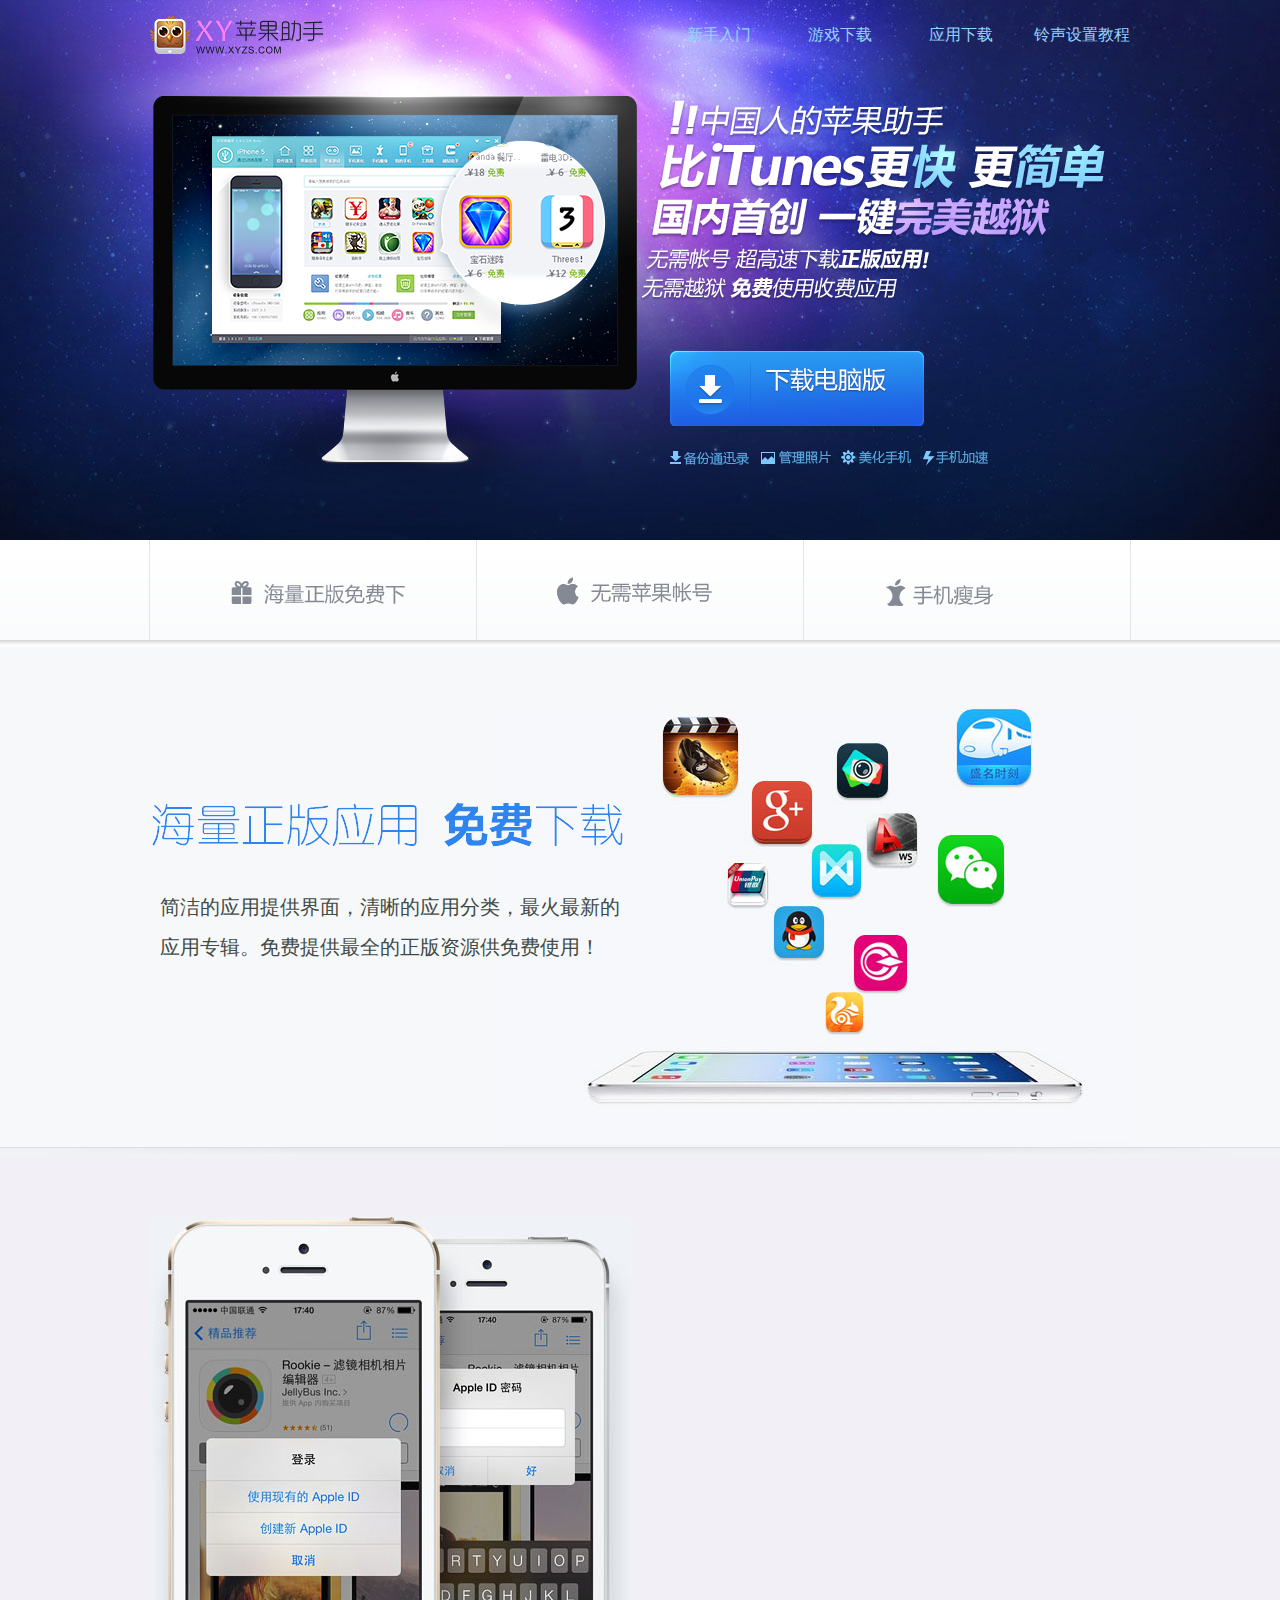
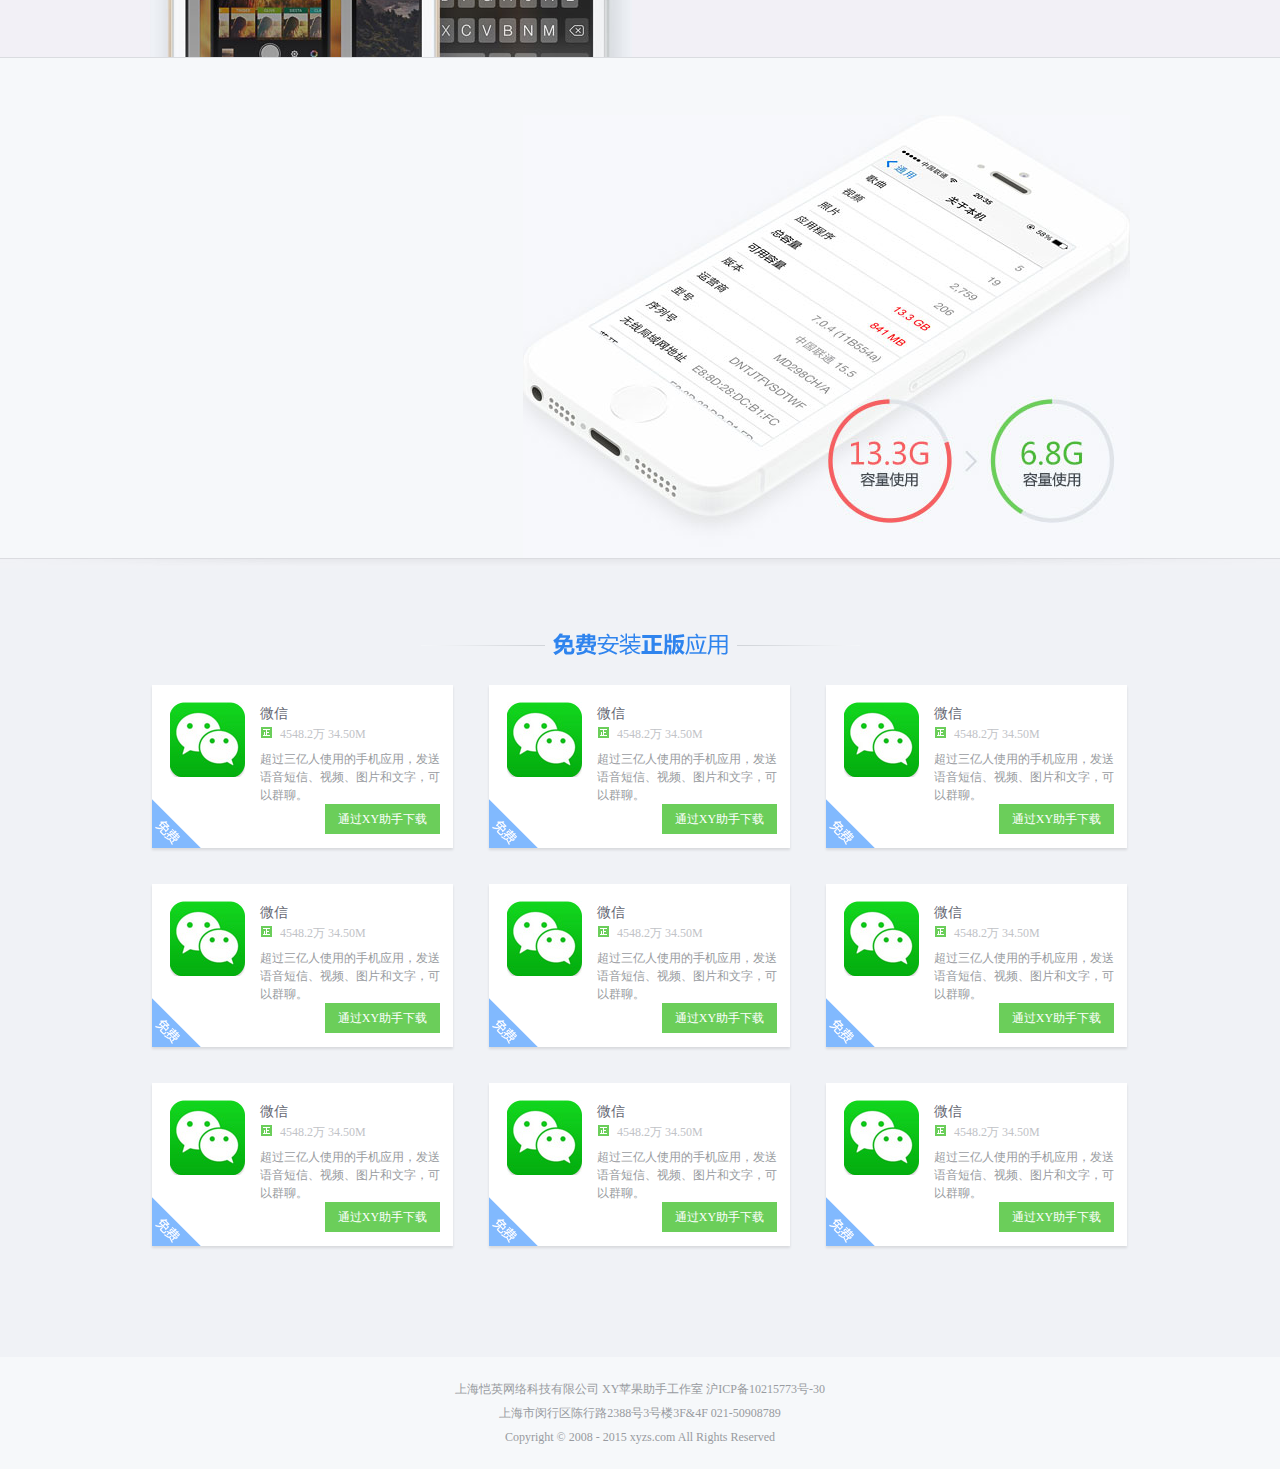
<file: index.html>
<!DOCTYPE html>
<html>
	<head>
		<meta charset="UTF-8">
		<title></title>
	</head>
	<body>
		<script type="text/javascript">
			
			//获得请求报头的浏览器信息
			var userAgent = navigator.userAgent;
			
			//根据浏览器信息跳转到PC站或者MOBILE站
			if ( userAgent.toLowerCase().indexOf('android') != -1 || userAgent.toLowerCase().indexOf('iphone') != -1 
			|| userAgent.toLowerCase().indexOf('ipad') != -1 ){
				location.href = 'mobile/index.html';
			} else {
				location.href = 'pc/index.html';
			}
		</script>
	</body>
</html>
</file>
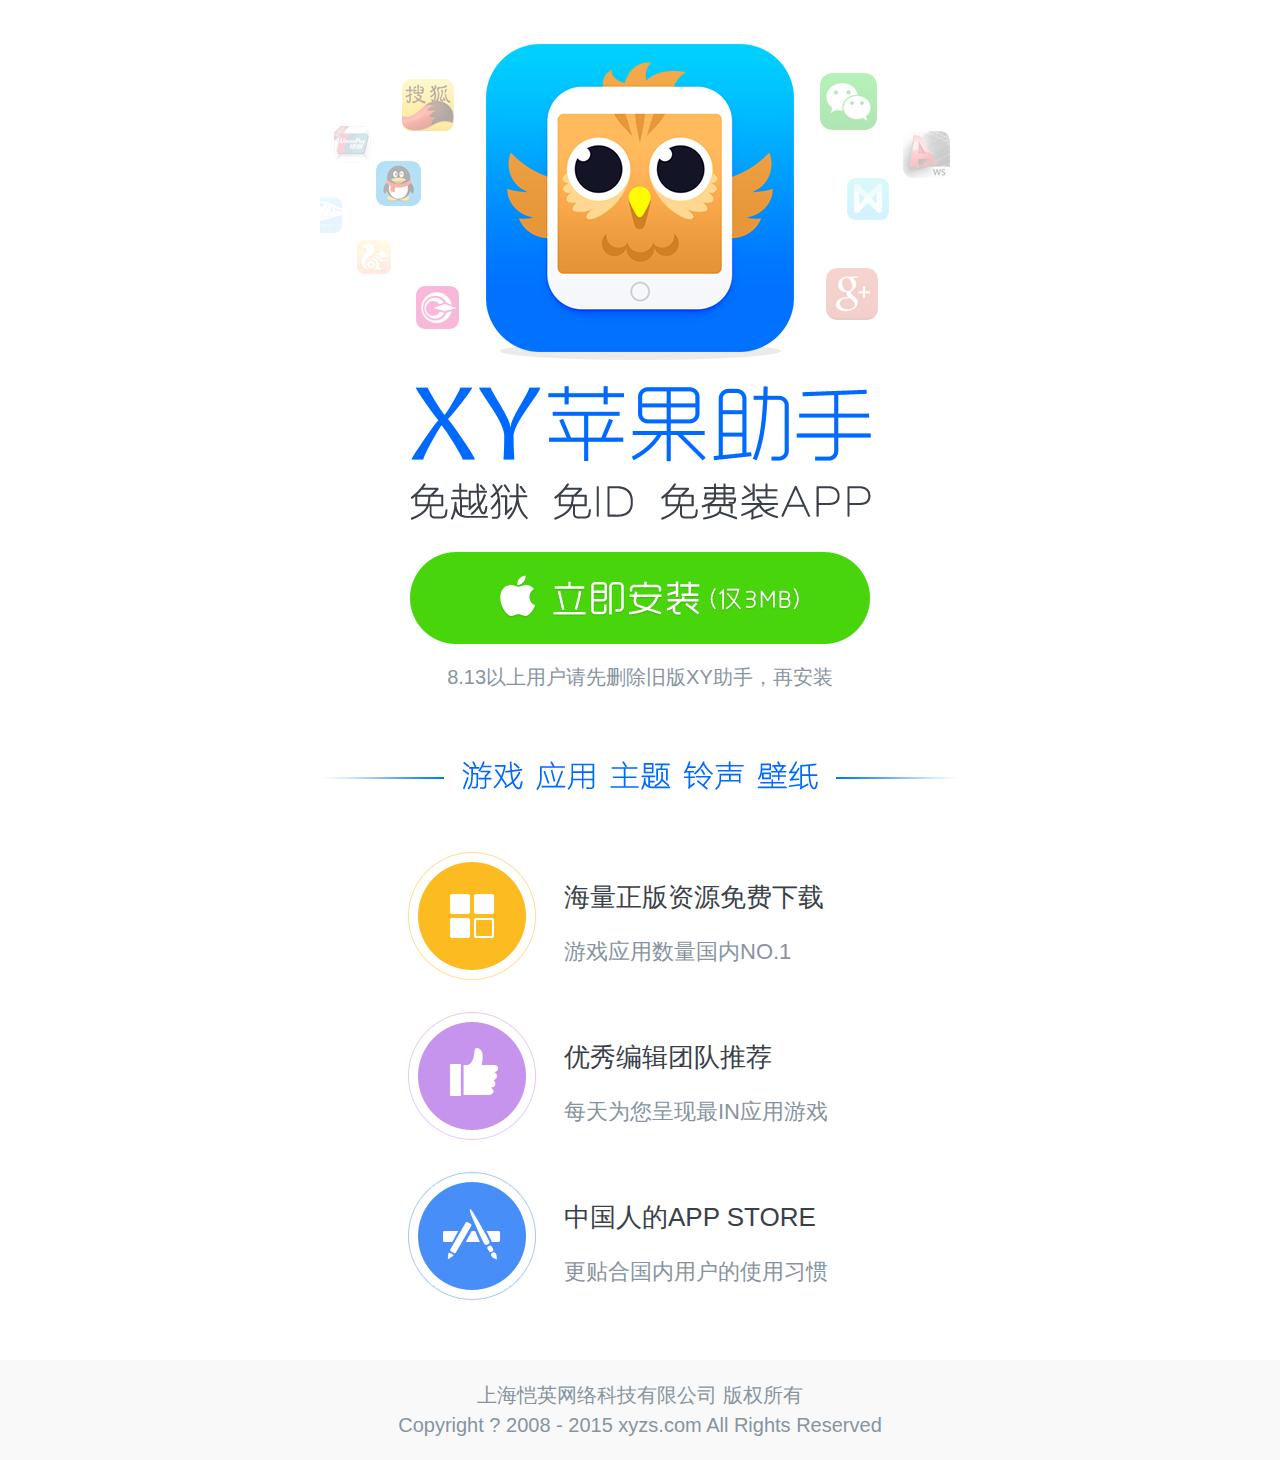
<file: mobile/index.html>
<!DOCTYPE html>
<html>
	<head>
		<meta charset="UTF-8">
		<!--视口设置-->
		<meta name="viewport" content="width=320,target-densitydpi=device-dpi,minimum-scale=0.2, maximum-scale=5.0, user-scalable=no">
		<!-- 禁止读取缓存 -->
		<meta http-equiv="Cache-Control" content="no-cache">
		<meta http-equiv="pragma" content="no-cache">
		<meta http-equiv="expires" content="0">
		<!-- 网页中的电话，邮件，地址不会点击自动拨号或发送邮件 -->
		<meta name="format-detection" content="telephone=no, address=no,email=no">
		<!-- 是否删除默认的苹果工具栏和菜单栏 -->
		<meta name="apple-mobile-web-app-capable" content="yes">
		<!-- 控制手机状态栏显示样式 -->
		<meta name="apple-mobile-web-app-status-bar-style" content="black-translucent">

		<title>XY苹果助手移动站</title>
		<link rel="stylesheet" type="text/css" href="style.css"/>
	</head>
	<body>
		<!--最外层容器开始-->
		<div class="wrapper">
			<!--logo开始-->
			<div class="logo">
				<img src="images/logo.png"/ alt="logo图片">
			</div>
			<!--logo结束-->
			<!--立即安装按钮开始-->
			<a href="#" class="lijianzhuang">
				<img src="images/lijianzhuang.png" alt="立即安装"/>
			</a>
			<!--立即安装按钮结束-->
			<p class="tishi">8.13以上用户请先删除旧版XY助手，再安装</p>
			
			<img src="images/zhuti.png" alt="主题" class="zhuti"/>
			
			<!--列表开始-->
			<ul class="list">
				<li>
					<img src="images/ziyuan.png"/>
					<div class="biaotitxt">
						<h1>海量正版资源免费下载</h1>
						<p>游戏应用数量国内NO.1</p>
					</div>
				</li>
				<li>
					<img src="images/bianjituandui.png"/>
					<div class="biaotitxt">
						<h1>优秀编辑团队推荐</h1>
						<p>每天为您呈现最IN应用游戏</p>
					</div>
				</li>
				<li>
					<img src="images/tieheyonghu.png"/>
					<div class="biaotitxt">
						<h1>中国人的APP STORE</h1>
						<p>更贴合国内用户的使用习惯</p>
					</div>
				</li>
			</ul>
			<!--列表结束-->
			<!--网页底部开始-->
			<footer>
				<p>上海恺英网络科技有限公司  版权所有</p>
				<p>Copyright ? 2008 - 2015 xyzs.com All Rights Reserved</p>
			</footer>
			<!--网页底部结束-->
		</div>
		<!--最外层容器结束-->
	</body>
</html>
</file>
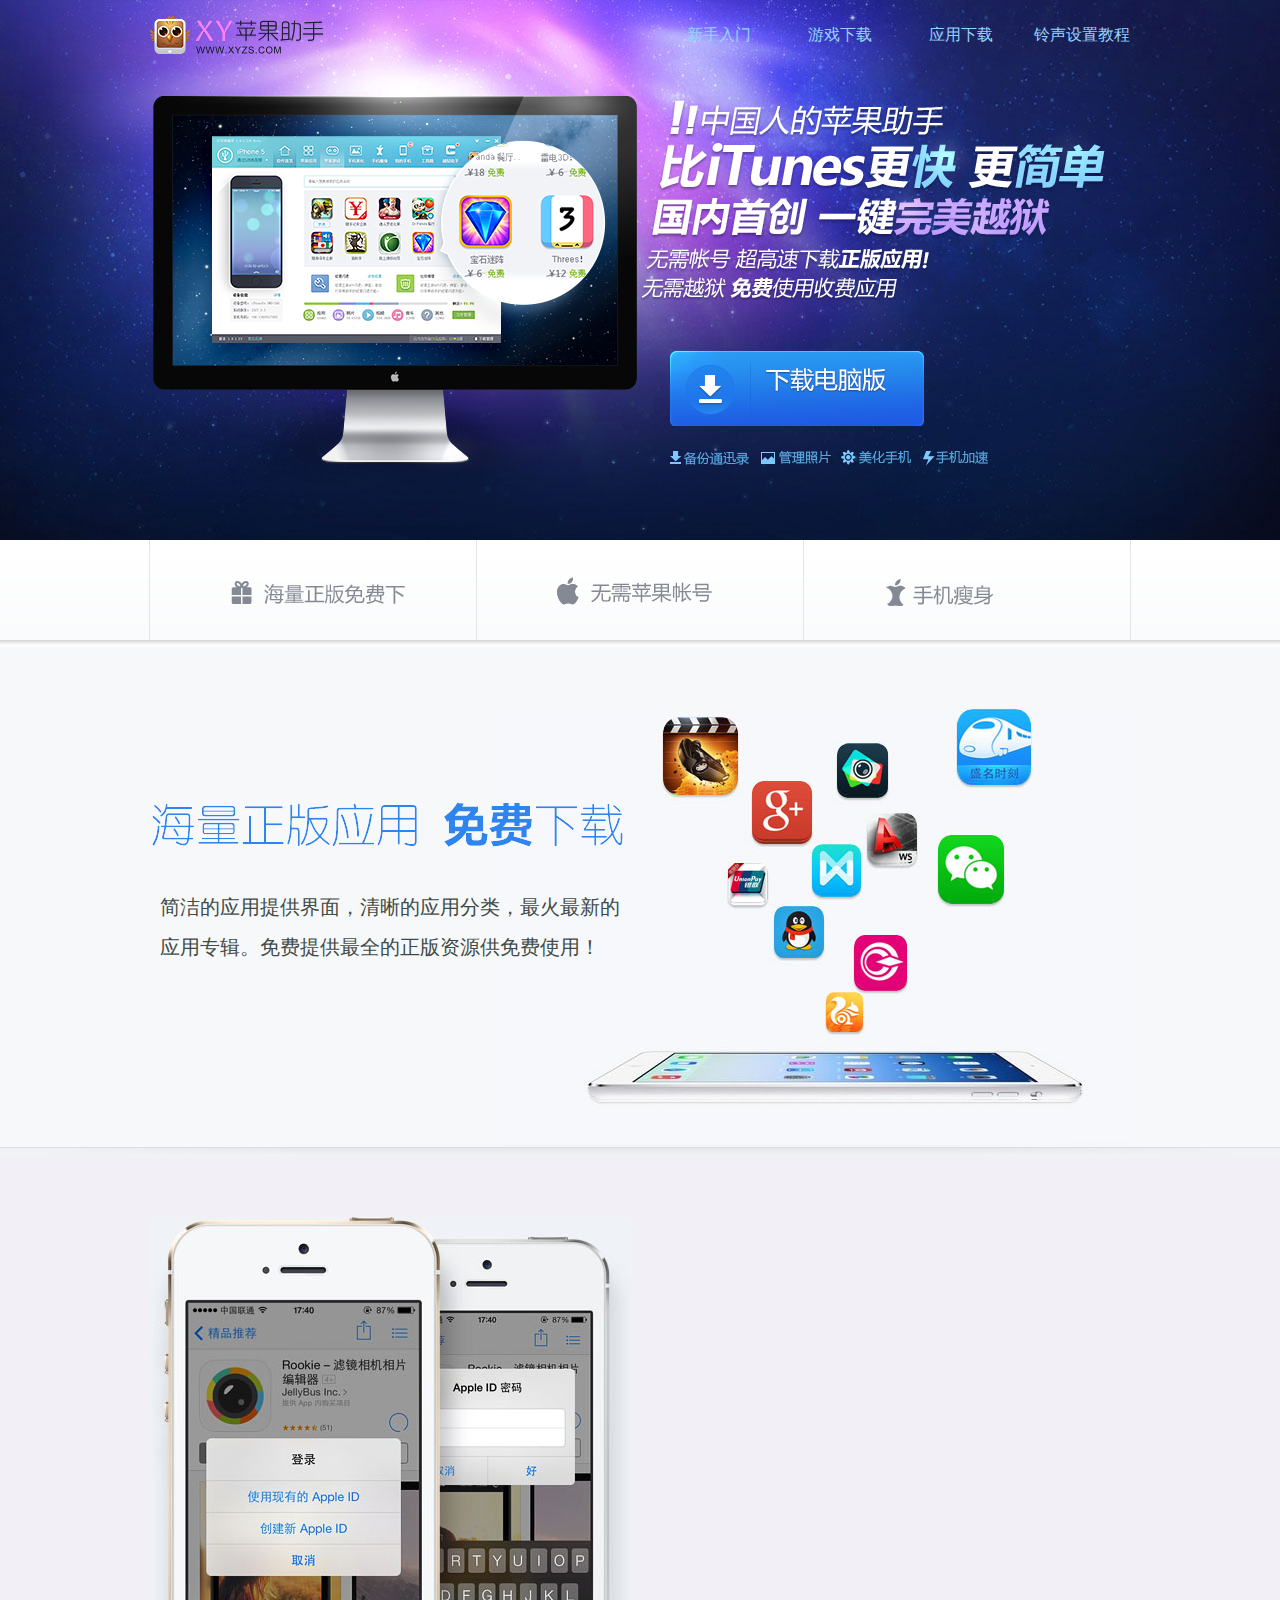
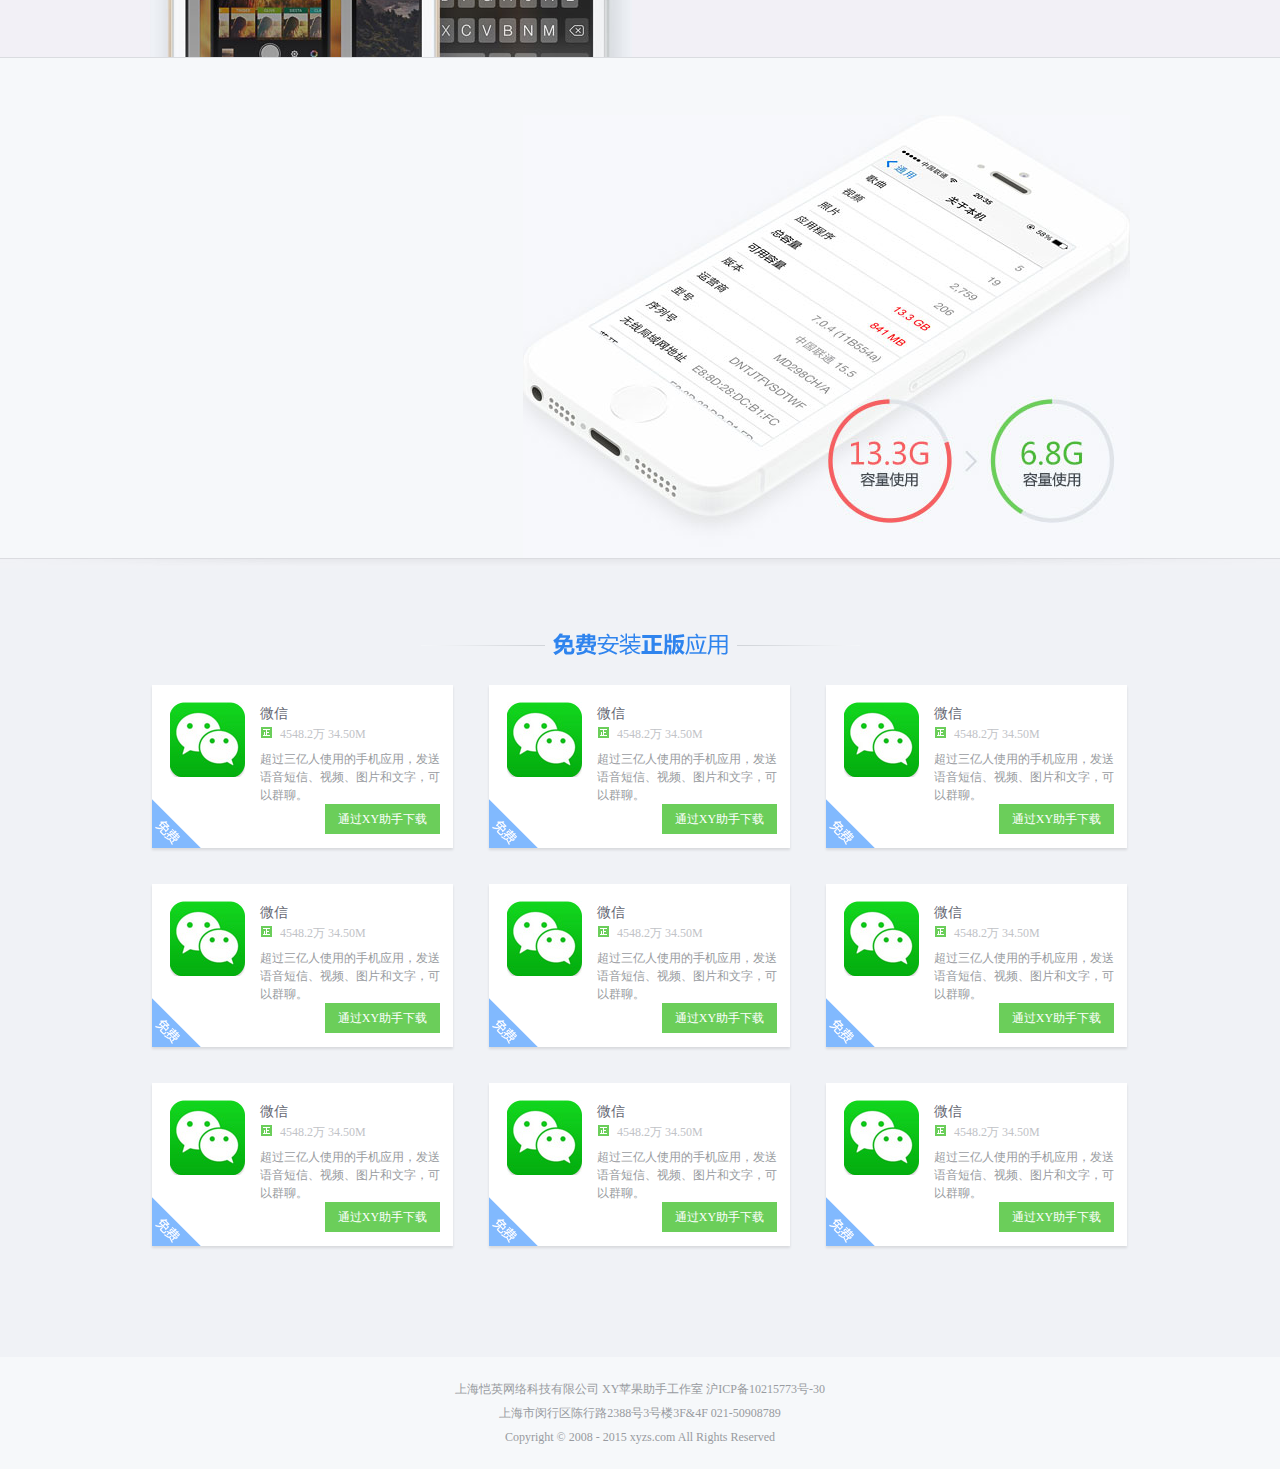
<file: pc/index.html>
<!doctype html>
<html lang="en">
<head>
	<meta charset="UTF-8">
	<title>XY苹果助手</title>
	<link rel="stylesheet" type="text/css" href="css/style.css">
	<link rel="stylesheet" type="text/css" href="css/animate.css">

</head>
<body>
	<!-- logo开始 -->
	<div class="logo">
		<a href="http://www.xyzs.com" targrt="_blang">xy苹果助手</a>
		<p>
			<a href="#"><span>新手入门</span></a>
			<a href="#"><span>游戏下载</span></a>
			<a href="#"><span>应用下载</span></a>
			<a href="#"><span>铃声设置教程</span></a>
		</p>
	</div>
	<!-- logo结束 -->
	<!-- 主内容区开始 -->
	<div class="wrapper">
		<!-- banner开始 -->
		<div class="banner">
			<div class="banner-center">
				<div class="back-img1 wow bounceInLeft" data-wow-duration="0.8s">
					<!-- 显示器图片 -->
				</div>
				<div class="back-img2 wow bounceInDown"  data-wow-duration="1s">
					<div class="back-img2_1">
						<!-- 更快，更简单 -->
					</div>
					<a href="#">
						<!--下载电脑版 -->
					</a>
					<span>
						<!-- 备份通讯录 -->
					</span>
				</div>
			</div>
		</div>
		<!-- banner结束 -->
		<!-- 导航条开始 -->
		<div class="nav-wrap">
			<ul class="nav">
				<li  class="intro">
					<a href="#post-intro">海量正版免费下</a>
				</li>
				<li class="usage">
					<a href="#post-usage">无需苹果账号</a>
				</li>
				<li class="choice">
					<a href="#choiceness">手机瘦身</a>
				</li>
			</ul>

		</div>
		<!-- 导航条结束 -->
		<!-- 海量正版免费下开始 -->
		<div id="post-intro" class="post-intro">
			<div class="download">
				<h1 class='wow swing' data-wow-iteration="2">海量正版应用 免费下载</h1>
				<p class='wow swing' data-wow-iteration="2">
					简洁的应用提供界面，清晰的应用分类，最火最新的
					<br>
					应用专辑。免费提供最全的正版资源供免费使用！

				</p>
			</div>
		</div>
		<!-- 海量正版免费下结束 -->
		<!-- 无需苹果账号开始 -->
		<div id="post-usage" class="post-usage">
			<div class="jianbian">
				<!-- 渐变分隔条 -->
			</div>
			<div class="none-pwd">
				<h1 class='wow swing' data-wow-iteration="2">无需苹果账号</h1>
				<p class='wow swing' data-wow-iteration="2">
					简洁的应用提供界面，清晰的应用分类，最火最新的
					<br>
					应用专辑。免费提供最全的正版资源供免费使用！
				</p>
			</div>
		</div>
		<!-- 无需苹果账号结束 -->
		<!-- 手机瘦身开始 -->
		<div id="choiceness" class="choiceness">
			<div class="apple_thin">
				<h1 class='wow swing' data-wow-iteration="2">为您手机瘦身</h1>
				<p class='wow swing' data-wow-iteration="2">
					清理手机垃圾，找出没用的大文件，无损处理
					<br>
					手机照片。为您的设备腾出50%以上的空间，
					<br>
					赶快试用吧！
				</p>
			</div>
		</div>
		<!-- 手机瘦身结束 -->
		<!-- 免费安装正版应用开始 -->
		<div class="free-app">
			<h1>免费安装正版应用</h1>
			<div class="free-app1">
				<ul>
					<li>
						<div class="free_app_bg">
							<div class="free_app_icon">
								<img src="images/weixin_icon.jpg" alt="图标 ">
							</div>
							<div class="free_app_download">
								<h2>微信</h2>
								<div class="free_app_num">
									4548.2万&nbsp;34.50M
								</div>
								<p>
									超过三亿人使用的手机应用，发送语音短信、视频、图片和文字，可以群聊。
								</p>
								<a href="#">通过XY助手下载</a>
							</div>
						</div>
					</li>
					<li>
						<div class="free_app_bg">
							<div class="free_app_icon">
								<img src="images/weixin_icon.jpg" alt="图标 ">
							</div>
							<div class="free_app_download">
								<h2>微信</h2>
								<div class="free_app_num">
									4548.2万&nbsp;34.50M
								</div>
								<p>
									超过三亿人使用的手机应用，发送语音短信、视频、图片和文字，可以群聊。
								</p>
								<a href="#">通过XY助手下载</a>
							</div>
						</div>
					</li>
					<li>
						<div class="free_app_bg">
							<div class="free_app_icon">
								<img src="images/weixin_icon.jpg" alt="图标 ">
							</div>
							<div class="free_app_download">
								<h2>微信</h2>
								<div class="free_app_num">
									4548.2万&nbsp;34.50M
								</div>
								<p>
									超过三亿人使用的手机应用，发送语音短信、视频、图片和文字，可以群聊。
								</p>
								<a href="#">通过XY助手下载</a>
							</div>
						</div>
					</li>
					<li>
						<div class="free_app_bg">
							<div class="free_app_icon">
								<img src="images/weixin_icon.jpg" alt="图标 ">
							</div>
							<div class="free_app_download">
								<h2>微信</h2>
								<div class="free_app_num">
									4548.2万&nbsp;34.50M
								</div>
								<p>
									超过三亿人使用的手机应用，发送语音短信、视频、图片和文字，可以群聊。
								</p>
								<a href="#">通过XY助手下载</a>
							</div>
						</div>
					</li>
					<li>
						<div class="free_app_bg">
							<div class="free_app_icon">
								<img src="images/weixin_icon.jpg" alt="图标 ">
							</div>
							<div class="free_app_download">
								<h2>微信</h2>
								<div class="free_app_num">
									4548.2万&nbsp;34.50M
								</div>
								<p>
									超过三亿人使用的手机应用，发送语音短信、视频、图片和文字，可以群聊。
								</p>
								<a href="#">通过XY助手下载</a>
							</div>
						</div>
					</li>
					<li>
						<div class="free_app_bg">
							<div class="free_app_icon">
								<img src="images/weixin_icon.jpg" alt="图标 ">
							</div>
							<div class="free_app_download">
								<h2>微信</h2>
								<div class="free_app_num">
									4548.2万&nbsp;34.50M
								</div>
								<p>
									超过三亿人使用的手机应用，发送语音短信、视频、图片和文字，可以群聊。
								</p>
								<a href="#">通过XY助手下载</a>
							</div>
						</div>
					</li>
					<li>
						<div class="free_app_bg">
							<div class="free_app_icon">
								<img src="images/weixin_icon.jpg" alt="图标 ">
							</div>
							<div class="free_app_download">
								<h2>微信</h2>
								<div class="free_app_num">
									4548.2万&nbsp;34.50M
								</div>
								<p>
									超过三亿人使用的手机应用，发送语音短信、视频、图片和文字，可以群聊。
								</p>
								<a href="#">通过XY助手下载</a>
							</div>
						</div>
					</li>
					<li>
						<div class="free_app_bg">
							<div class="free_app_icon">
								<img src="images/weixin_icon.jpg" alt="图标 ">
							</div>
							<div class="free_app_download">
								<h2>微信</h2>
								<div class="free_app_num">
									4548.2万&nbsp;34.50M
								</div>
								<p>
									超过三亿人使用的手机应用，发送语音短信、视频、图片和文字，可以群聊。
								</p>
								<a href="#">通过XY助手下载</a>
							</div>
						</div>
					</li>
					<li>
						<div class="free_app_bg">
							<div class="free_app_icon">
								<img src="images/weixin_icon.jpg" alt="图标 ">
							</div>
							<div class="free_app_download">
								<h2>微信</h2>
								<div class="free_app_num">
									4548.2万&nbsp;34.50M
								</div>
								<p>
									超过三亿人使用的手机应用，发送语音短信、视频、图片和文字，可以群聊。
								</p>
								<a href="#">通过XY助手下载</a>
							</div>
						</div>
					</li>
					
				</ul>
			</div>
		</div>
		<!-- 免费安装正版应用结束 -->
		<!-- 网页底部开始 -->
		<div class="footer">
			<p>上海恺英网络科技有限公司 XY苹果助手工作室 沪ICP备10215773号-30</p>
			<p>上海市闵行区陈行路2388号3号楼3F&amp;4F 021-50908789</p>
			<p>Copyright &copy; 2008 - 2015 xyzs.com All Rights Reserved</p>
		</div>
		<!-- 网页底部结束 -->
	</div>
	<!-- 主内容区结束 -->
	<!-- 回到顶部按钮开始-->
	<div id="topcontrol">
		<img src="images/top.gif" alt="回到顶部">
	</div>
	<!-- 回到顶部按钮结束 -->


	<script type="text/javascript" src="js/jquery.js"></script>	
	<script type="text/javascript" src="js/index.js"></script>
	<script type="text/javascript" src="js/wow.js"></script>
	<script type="text/javascript">

			//判断浏览器不是IE10以下浏览器才会引入动画文件
		if (!(/msie [6|7|8|9]/i.test(navigator.userAgent))){
			new WOW().init();
		};	

	</script>
		
</body>
</html>
</file>
<file: mobile/style.css>
@charset "utf-8";

* {
	margin: 0;
	padding: 0;
}

body {
	font-family: Arial, Helvetica, sans-serif;
}

ul,li {
	list-style: none;
}

/*logo*/
.logo {
	width: 320px;
	height: 238px;
	padding: 22px 0 16px;
	margin: 0 auto;
}

.logo img {
	display: block;
	width: 320px;
	height: 238px;
}

/*立即安装按钮*/
.lijianzhuang {
	display: block;
	width: 230px;
	height: 46px;
	margin: 0 auto;
}

.lijianzhuang img {
	display: block;
	width: 230px;
	height: 46px;
	border-radius: 23px;
}

.tishi {
	color: #87949f;
	font-size: 10px;
	text-align: center;
	padding: 10px 0 35px;
}
.zhuti {
	display: block;
	width: 320px;
	margin: 0 auto;
}

/*列表*/
.list {
	width: 320px;
	padding: 31px 0 14px;
	margin: 0 auto;
}

.list li {
	padding-left: 44px;
	padding-bottom: 16px;
	overflow: hidden;
}

.list li img {
	width: 64px;
	height: 64px;
	float: left;
}

.list li .biaotitxt {
	padding-left: 14px;
	float: left;
	
}

.list li .biaotitxt h1 {
	font-size: 13px;
	color: #3a4048;
	font-weight: normal;
	padding: 14px 0 11px;
}

.list li .biaotitxt p {
	font-size: 11px;
	color: #87949F;
}

/*footer网页底部*/
footer {
	clear: both;
	font-size: 10px;
	text-align: center;
	color: #87949F;
	background: #f9f9f9;
	line-height: 1.5em;
	padding: 10px 0;
}

/*响应式布局*/
@media only screen and (min-width: 768px) {
	/*logo*/
	.logo {
	width: 640px;
	height: 476px;
	padding: 44px 0 32px;
	}
	.logo img {
		width: 640px;
		height: 476px;
	}
	
	/*立即安装按钮*/
	.lijianzhuang {
		width: 460px;
		height: 92px;
	}
	
	.lijianzhuang img {
		width: 460px;
		height: 92px;
	}
	
	.tishi {
		padding: 20px 0 70px;
		font-size:20px;
	}
	.zhuti {
		width: 640px;
	}
	
	/*列表*/
	.list {
		width: 640px;
		padding: 62px 0 28px;
	}
	
	.list li {
		padding-left: 88px;
		padding-bottom: 32px;
	}
	
	.list li img {
		width: 128px;
		height: 128px;
	}
	
	.list li .biaotitxt {
		padding-left: 28px;
	}
	
	.list li .biaotitxt h1 {
		padding: 28px 0 22px;
		font-size: 26px;
	}
	
	.list li .biaotitxt p {
		font-size: 22px;
	}
	
	/*footer网页底部*/
	footer {
		font-size: 20px;
		padding: 20px 0;
	}
}
</file>
<file: pc/css/style.css>
@charset "utf-8";
/*全局设置*/
* {
	margin: 0;
	padding: 0;
}

body {
	font-family: 'Microsoft YaHei','黑体'，STHeiti,SimSun,Arial;
	overflow-x:hidden;
}

ul,li {
	list-style: none;
}
a {
	text-decoration: none;
}

/*logo*/
.logo {
	width: 980px;
	height: 40px;
	padding-top: 15px;
	position: relative;
	margin: 0 auto;
	z-index: 9999;
}

.logo > a {
	display: block;
	width: 174px;
	height: 40px;
	background: url(../images/logo.png) no-repeat;
	float: left;
	text-indent: -1000px;
}
.logo p {
	height: 40px;
	float: right;
}
.logo p a {
	float: left;
	width: 96px;
	height: 40px;
	line-height: 40px;
	margin-left: 25px;
	color: #95d3ff;
	text-align: center;
}
.logo p a:hover {
	background: url(../images/downloadHeader.png) no-repeat;
}

/*主内容区*/

.wrapper {
	position: absolute;
	width: 100%;
	min-height: 1000px;
	margin-top: -55px;
}

/*banner区*/
.banner {
	height: 540px;
	background: url(../images/top_bg.jpg) no-repeat center;
}
/*banner内层盒子*/
.banner-center {
	width: 980px;
	overflow: hidden;
	margin: 0 auto;
}
/*左侧区域*/
.banner-center .back-img1 {
	width: 490px;
	height: 540px;
	float: left;
	background:url(../images/bg_top_cinema_0.png) no-repeat center; 
}
/*右侧区域*/
.banner-center .back-img2 {
	width: 490px;
	float: left;
	position: relative;
	top: 100px;
}

.banner-center .back-img2 .back-img2_1 {
	width: 480px;
	height: 200px;
	background: url(../images/img.png) no-repeat;
}
.banner-center .back-img2 a {
	display: block;
	width: 255px;
	height: 76px;
	background: url(../images/img.png) no-repeat -14px -205px;
	margin-top: 50px;
	margin-left: 30px;
}
.banner-center .back-img2 span {
	display: block;
	width: 335px;
	height: 44px;
	background: url(../images/img.png) no-repeat -14px -287px;
	margin-left: 30px;
}
/*导航条*/
.nav-wrap {
	width: 100%;
	height: 107px;
	background: url(../images/nav_wrap_bg.png) repeat-x;
	position: relative;
	z-index: 9999;
}
/*固定在视口上方*/
.nav-wrap.fixed {
	position: fixed;
	top: 0;
}
.nav-wrap .nav {
	width: 980px;
	height: 100px;
	margin: 0 auto;
	border-left: 1px solid #e3e5e6;
	border-right: 1px solid #e3e5e6;
}
.nav-wrap .nav li {
	width: 326px;
	height: 100px;
	text-align: center;
	float: left;
}
.nav-wrap .nav li a {
	display: block;
	line-height: 100px;
	text-indent: -9999px;
}
.intro {
	background: url(../images/nav_wrap_icon.png) no-repeat 80px -38px;
}
.intro:hover {
	background: url(../images/nav_wrap_icon.png) no-repeat 81px 40px;
}
.intro.active {
	background: url(../images/nav_wrap_icon.png) no-repeat 81px 40px;
}
.usage {
	border-left: 1px solid #e3e5e6;
	border-right: 1px solid #e3e5e6;
	background: url(../images/nav_wrap_icon.png) no-repeat 80px -194px;
}
.usage:hover {
	background: url(../images/nav_wrap_icon.png) no-repeat 80px -118px;
}
.usage.active {
	background: url(../images/nav_wrap_icon.png) no-repeat 80px -118px;
}
.choice {
	background: url(../images/nav_wrap_icon.png) no-repeat 80px -353px;
}
.choice:hover {
	background: url(../images/nav_wrap_icon.png) no-repeat 81px -275px;
}
.choice.active {
	background: url(../images/nav_wrap_icon.png) no-repeat 81px -275px;
}

/*海量正版免费下*/
.post-intro {
	height: 500px;
	background: #f6f8fa;
}
.download {
	width: 980px;
	height: 345px;
	padding-top: 155px;
	margin: 0 auto;
	background: url(../images/free.jpg) no-repeat right bottom;
	
}
.post-intro .download h1 {
	height: 45px;
	background: url(../images/img.png) no-repeat 1px -340px;
	text-indent: -9999px;
}
.post-intro .download p {
	line-height: 200%;
	font-size: 20px;
	padding: 40px 0 0 10px;
	color: #414b45;
}
/*无需苹果账号*/
.post-usage {
	height:510px;
	background: #f2f0f6;
}
.post-usage .jianbian {
	height: 10px;
	background: url(../images/jianbian_bg.jpg) no-repeat center;
}
.post-usage .none-pwd {
	width: 980px;
	height: 325px;
	padding-top: 175px;
	margin:0 auto;
	background: url(../images/none_pwd.jpg) no-repeat left bottom;
}
.post-usage .none-pwd h1 {
	width: 440px;
	height: 45px;
	float: right;
	background: url(../images/img.png) no-repeat 20px -391px;
	text-indent: -9999px;
}
.post-usage .none-pwd p {
	width: 460px;
	line-height: 200%;
	color: #414b54;
	font-size: 20px;
	clear: both;
	float: right;
	padding-top: 40px;

}
/*手机瘦身*/
.choiceness {
	height: 500px;
	background: #f6f8fa;
	border-top: 1px solid #dadce0;

}
.choiceness .apple_thin {
	width: 980px;
	height: 355px;
	padding-top: 145px;
	margin: 0 auto;
	background: url(../images/thin.jpg) no-repeat right bottom;
}
.choiceness .apple_thin h1 {
	width: 254px;
	height: 45px;
	background: url(../images/img.png) no-repeat 1px -438px;
	text-indent: -9999px;
}
.choiceness .apple_thin p {
	width: 440px;
	line-height: 200%;
	color: #414b45;
	padding-top: 40px;
	font-size: 20px;
}
/*免费安装正版应用*/
.free-app {
	padding: 75px 0;
	background: url(../images/jianbian_bg.jpg) no-repeat center top #f0f2f6;
}
.free-app > h1 {
	width: 440px;
	height: 22px;
	margin: 0 auto;
	background: url(../images/img.png) no-repeat 1px -488px;
	text-indent: -9999px;
}
.free-app .free-app1 {
	width: 980px;
	margin: 0 auto;
	overflow: hidden;
	/*ie6的替代写法*/
	zoom:1;
	padding-top: 30px;
}
.free-app .free-app1 ul {
	width: 1011px;
	/*margin-right: -32px;*/
	overflow: hidden;
}

.free-app .free-app1 ul li {
	width: 305px;
	height: 167px;
	margin-right: 32px;
	margin-bottom: 32px;
	background: url(../images/free_app_bg.png) no-repeat;
	float: left;
}
.free-app .free-app1 .free_app_bg {
	width: 275px;
	height: 150px;
	padding: 17px 15px 0px 15px;

}
.free-app .free-app1 .free_app_icon {
	width: 75px;
	height: 75px;
	padding: 0 5px;
	float: left;
}

.free-app .free-app1 .free_app_download {
	width: 180px;
	padding-left: 10px;
	float: left;
	
}

.free-app .free_app_download h2 {
	font-size: 14px;
	color: #676974;
	line-height: 24px;
	font-weight: normal;
}
.free-app .free_app_download .free_app_num {
 	height: 24px;
 	color: #c1c3c7;
 	font-size: 12px;
 	text-indent: 20px;
 	background: url(../images/img.png) no-repeat -344px -240px;
}
.free-app .free_app_download p {
	max-height: 60px;
	overflow: hidden;
	font-size: 12px;
	color: #989ba0;
	line-height: 150%;
}
.free-app .free_app_download a {
	display: block;
	width: 115px;
	height: 30px;
	line-height: 30px;
	color: #fff;
	background: #6bce5a;
	text-align: center;
	font-size: 12px;
	float: right;
}
/*网页底部*/
.footer {
	background: #f6f8fa;
	font-size: 12px;
	text-align: center;
	line-height: 2em;
	padding: 20px;
	color: #989ba0;
}
/*回到顶部按钮*/
#topcontrol {
	position: fixed;
	right: 5px;
	bottom: 80px;
	cursor: pointer;
	z-index: 10000;
	display: none;
}
</file>
